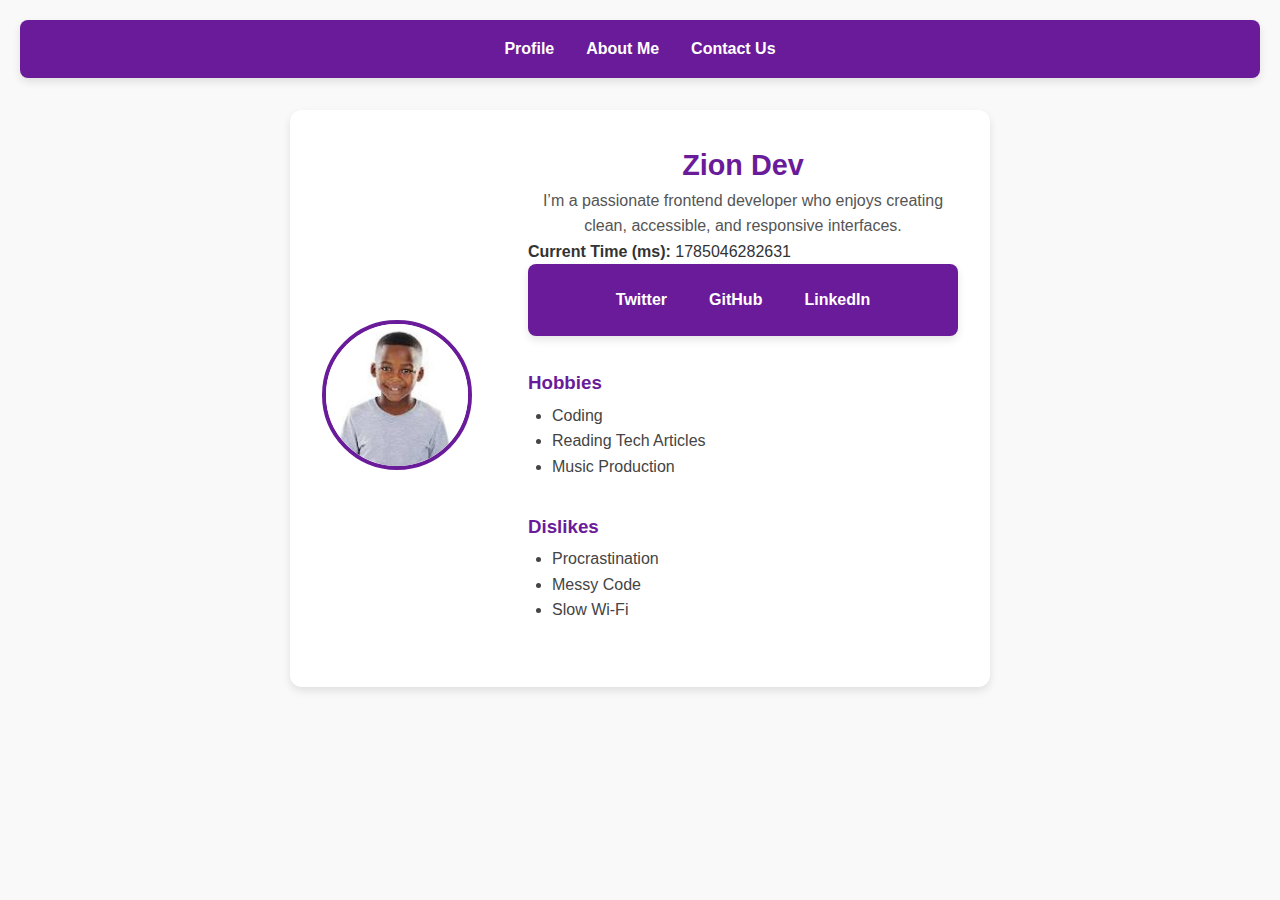
<file: index.html>
<!DOCTYPE html>
<html lang="en">
<head>
  <meta charset="UTF-8" />
  <meta name="viewport" content="width=device-width, initial-scale=1.0" />
  <title>Profile Card | Stage 1</title>

  <link rel="stylesheet" href="style.css" />
  <script src="script.js" defer></script>
</head>

<body>
  <!-- Navigation -->
  <nav>
    <ul>
      <li><a href="index.html">Profile</a></li>
      <li><a href="about.html">About Me</a></li>
      <li><a href="contact.html">Contact Us</a></li>
    </ul>
  </nav>

  <!-- Profile Card -->
  <article data-testid="test-profile-card">
    <figure>
      <img 
        src="[data-uri]" 
        alt="Profile picture of the user" 
        data-testid="test-user-avatar"
      />
    </figure>

    <div>
      <h2 data-testid="test-user-name">Zion Dev</h2>
      <p data-testid="test-user-bio">
        I’m a passionate frontend developer who enjoys creating clean, accessible, and responsive interfaces.
      </p>

      <p>
        <strong>Current Time (ms):</strong>
        <span data-testid="test-user-time"></span>
      </p>

      <nav data-testid="test-user-social-links" aria-label="Social Links">
        <a 
          href="https://twitter.com" 
          target="_blank" 
          rel="noopener noreferrer"
          data-testid="test-user-social-twitter"
        >Twitter</a>

        <a 
          href="https://github.com" 
          target="_blank" 
          rel="noopener noreferrer"
          data-testid="test-user-social-github"
        >GitHub</a>

        <a 
          href="https://linkedin.com" 
          target="_blank" 
          rel="noopener noreferrer"
          data-testid="test-user-social-linkedin"
        >LinkedIn</a>
      </nav>

      <section data-testid="test-user-hobbies">
        <h3>Hobbies</h3>
        <ul>
          <li>Coding</li>
          <li>Reading Tech Articles</li>
          <li>Music Production</li>
        </ul>
      </section>

      <section data-testid="test-user-dislikes">
        <h3>Dislikes</h3>
        <ul>
          <li>Procrastination</li>
          <li>Messy Code</li>
          <li>Slow Wi-Fi</li>
        </ul>
      </section>
    </div>
  </article>
</body>
</html>
</file>
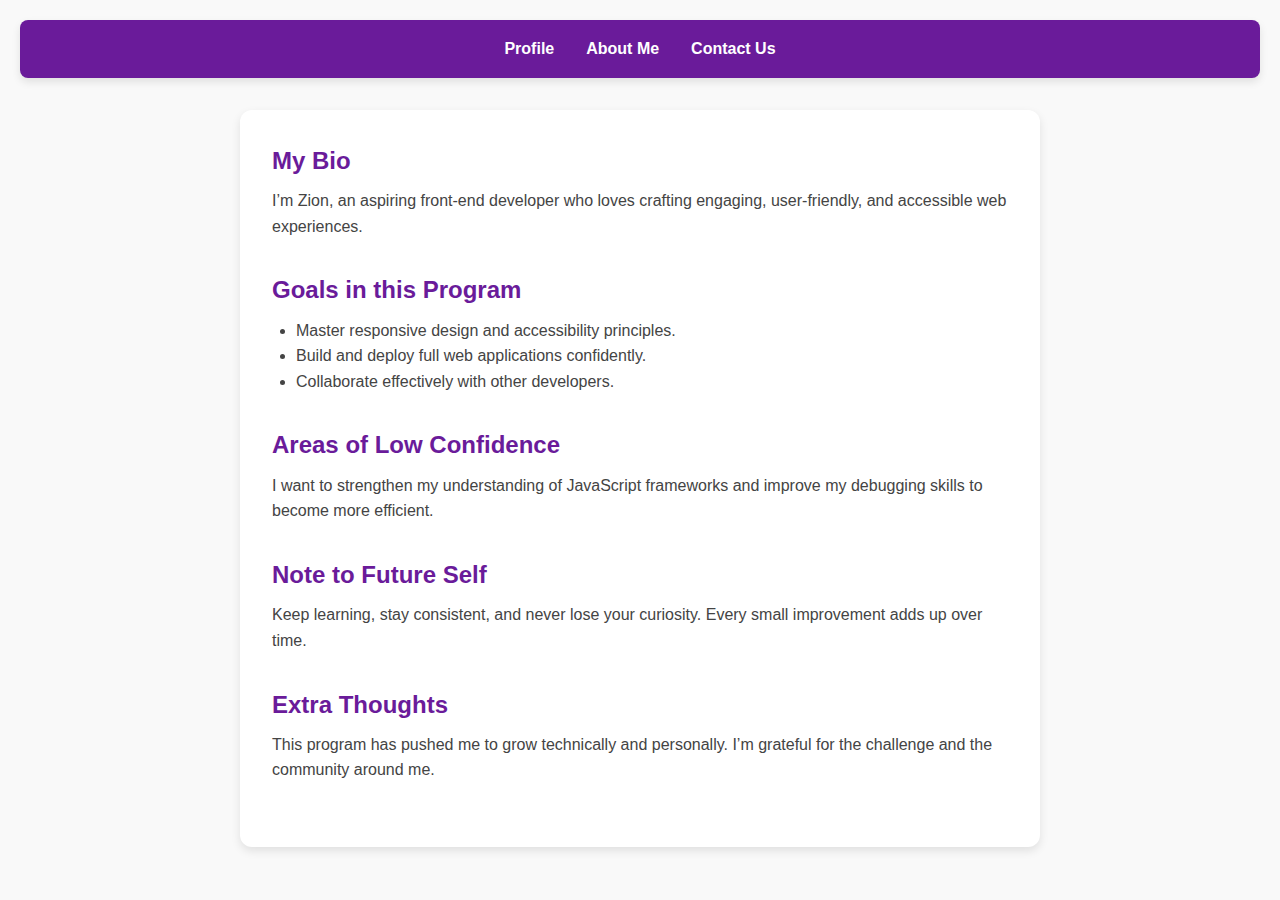
<file: about.html>
<!DOCTYPE html>
<html lang="en">
<head>
  <meta charset="UTF-8" />
  <meta name="viewport" content="width=device-width, initial-scale=1.0" />
  <title>About Me | Profile Card</title>

  <link rel="stylesheet" href="style.css" />
  <script src="script.js" defer></script>
</head>

<body>
  <!-- Navigation -->
  <nav>
    <ul>
      <li><a href="index.html">Profile</a></li>
      <li><a href="about.html">About Me</a></li>
      <li><a href="contact.html">Contact Us</a></li>
    </ul>
  </nav>

  <!-- Main About Page -->
  <main data-testid="test-about-page">
    <section data-testid="test-about-bio">
      <h2>My Bio</h2>
      <p>
        I’m Zion, an aspiring front-end developer who loves crafting engaging, user-friendly, and accessible web experiences.
      </p>
    </section>

    <section data-testid="test-about-goals">
      <h2>Goals in this Program</h2>
      <ul>
        <li>Master responsive design and accessibility principles.</li>
        <li>Build and deploy full web applications confidently.</li>
        <li>Collaborate effectively with other developers.</li>
      </ul>
    </section>

    <section data-testid="test-about-confidence">
      <h2>Areas of Low Confidence</h2>
      <p>
        I want to strengthen my understanding of JavaScript frameworks and improve my debugging skills to become more efficient.
      </p>
    </section>

    <section data-testid="test-about-future-note">
      <h2>Note to Future Self</h2>
      <p>
        Keep learning, stay consistent, and never lose your curiosity. Every small improvement adds up over time.
      </p>
    </section>

    <section data-testid="test-about-extra">
      <h2>Extra Thoughts</h2>
      <p>
        This program has pushed me to grow technically and personally. I’m grateful for the challenge and the community around me.
      </p>
    </section>
  </main>
</body>
</html>
</file>
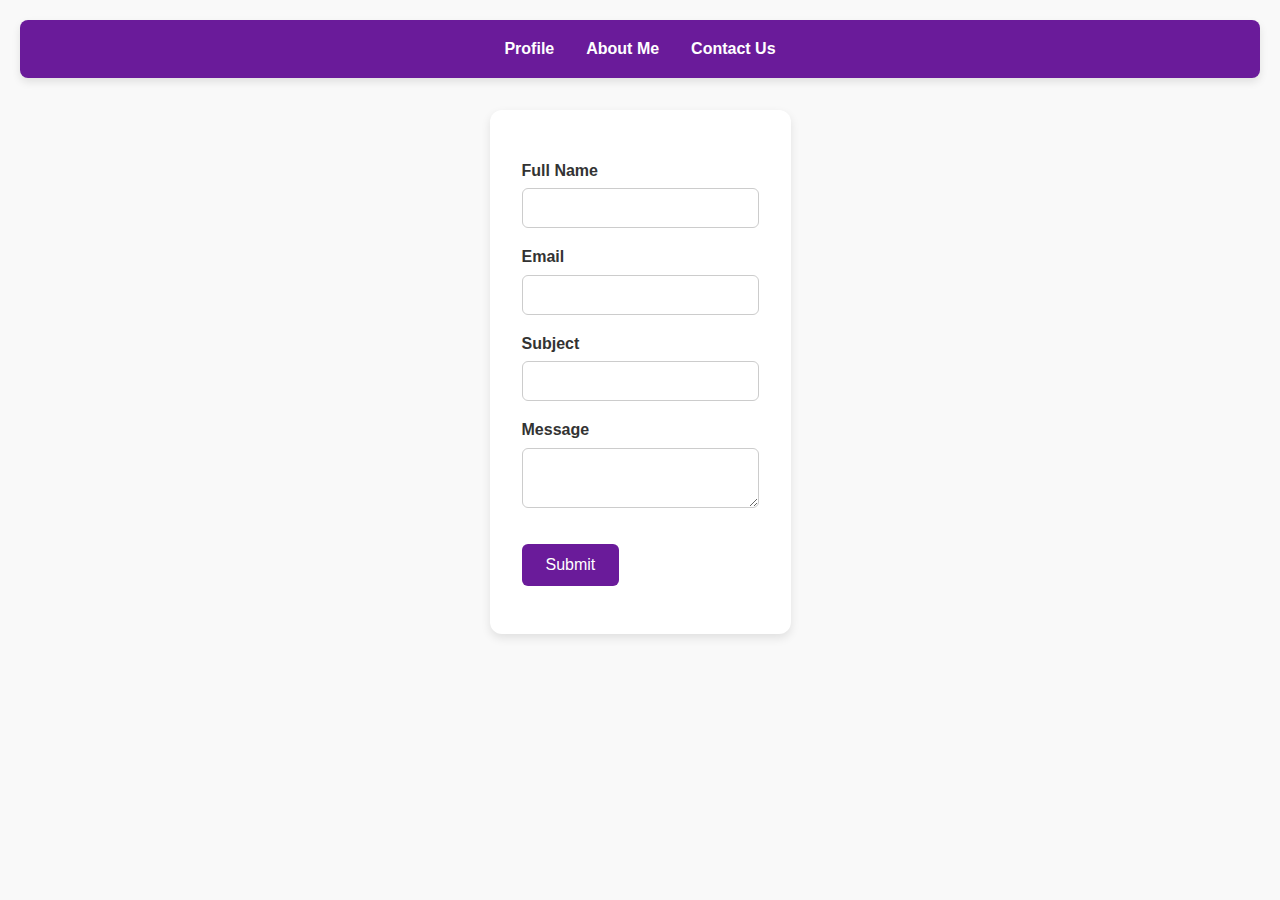
<file: contact.html>
<!DOCTYPE html>
<html lang="en">
<head>
  <meta charset="UTF-8" />
  <meta name="viewport" content="width=device-width, initial-scale=1.0" />
  <title>Contact Us | Profile Card</title>

  <!-- Styles and Scripts -->
  <link rel="stylesheet" href="style.css" />
  <script src="script.js" defer></script>
</head>

<body>
  <!-- Navigation -->
  <nav>
    <ul>
      <li><a href="index.html">Profile</a></li>
      <li><a href="about.html">About Me</a></li>
      <li><a href="contact.html">Contact Us</a></li>
    </ul>
  </nav>

  <!-- Main Content -->
  <main>
    <form data-testid="test-contact-form" aria-label="Contact Us Form">
      <!-- Full Name -->
      <label for="name">Full Name</label>
      <input 
        id="name" 
        name="name"
        data-testid="test-contact-name" 
        type="text" 
        required 
        aria-describedby="error-name"
      />
      <p id="error-name" data-testid="test-contact-error-name" role="alert"></p>

      <!-- Email -->
      <label for="email">Email</label>
      <input 
        id="email" 
        name="email"
        data-testid="test-contact-email" 
        type="email" 
        required 
        aria-describedby="error-email"
      />
      <p id="error-email" data-testid="test-contact-error-email" role="alert"></p>

      <!-- Subject -->
      <label for="subject">Subject</label>
      <input 
        id="subject" 
        name="subject"
        data-testid="test-contact-subject" 
        type="text" 
        required 
        aria-describedby="error-subject"
      />
      <p id="error-subject" data-testid="test-contact-error-subject" role="alert"></p>

      <!-- Message -->
      <label for="message">Message</label>
      <textarea 
        id="message" 
        name="message"
        data-testid="test-contact-message" 
        required 
        minlength="10" 
        aria-describedby="error-message"
      ></textarea>
      <p id="error-message" data-testid="test-contact-error-message" role="alert"></p>

      <!-- Submit -->
      <button type="submit" data-testid="test-contact-submit">Submit</button>

      <!-- Success Message -->
      <p data-testid="test-contact-success" class="success" role="status"></p>
    </form>
  </main>
</body>
</html>
</file>
<file: style.css>
/* =============================
   Global Styles
============================= */
* {
  box-sizing: border-box;
  margin: 0;
  padding: 0;
}

body {
  font-family: 'Segoe UI', Tahoma, Geneva, Verdana, sans-serif;
  background: #f9f9f9;
  color: #333;
  line-height: 1.6;
  display: flex;
  flex-direction: column;
  align-items: center;
  min-height: 100vh;
  padding: 20px;
}

/* =============================
   Navigation
============================= */
nav {
  width: 100%;
  background: #6a1b9a;
  padding: 1rem;
  border-radius: 8px;
  margin-bottom: 2rem;
  box-shadow: 0 4px 8px rgba(0, 0, 0, 0.1);
}

nav ul {
  display: flex;
  justify-content: center;
  align-items: center;
  gap: 2rem;
  list-style: none;
  flex-wrap: wrap;
}

nav a {
  color: #fff;
  text-decoration: none;
  font-weight: 600;
  transition: color 0.3s ease, text-decoration 0.3s ease;
}

nav a:hover,
nav a:focus {
  text-decoration: underline;
  color: #ffd54f;
}

/* =============================
   Profile Card
============================= */
article[data-testid="test-profile-card"] {
  background: #fff;
  padding: 2rem;
  border-radius: 12px;
  box-shadow: 0 4px 8px rgba(0, 0, 0, 0.1);
  max-width: 700px;
  width: 100%;
  display: flex;
  flex-direction: column;
  align-items: center;
  gap: 1.5rem;
  transition: transform 0.3s ease;
}

article[data-testid="test-profile-card"]:hover {
  transform: translateY(-5px);
}

figure {
  margin: 0;
}

img[data-testid="test-user-avatar"] {
  width: 150px;
  height: 150px;
  border-radius: 50%;
  object-fit: cover;
  border: 4px solid #6a1b9a;
}

[data-testid="test-user-name"] {
  font-size: 1.8rem;
  font-weight: bold;
  color: #6a1b9a;
  text-align: center;
}

[data-testid="test-user-bio"] {
  text-align: center;
  max-width: 500px;
  color: #555;
}

[data-testid="test-user-social-links"] {
  display: flex;
  justify-content: center;
  gap: 1rem;
  flex-wrap: wrap;
}

[data-testid="test-user-social-links"] a {

  font-weight: 600;
  text-decoration: none;
  border: 1px solid #6a1b9a;
  padding: 6px 12px;
  border-radius: 6px;
  transition: background 0.3s ease, color 0.3s ease;
}

[data-testid="test-user-social-links"] a:hover {
  
  color: #fff;
}

[data-testid="test-user-hobbies"],
[data-testid="test-user-dislikes"] {
  width: 100%;
}

[data-testid="test-user-hobbies"] h3,
[data-testid="test-user-dislikes"] h3 {
  color: #6a1b9a;
  margin-bottom: 0.3rem;
}

/* =============================
   Contact Page
============================= */
form {
  background: #fff;
  padding: 2rem;
  border-radius: 12px;
  max-width: 600px;
  width: 100%;
  box-shadow: 0 4px 10px rgba(0, 0, 0, 0.1);
}

form label {
  display: block;
  margin-top: 1rem;
  font-weight: 600;
}

form input,
form textarea {
  width: 100%;
  padding: 10px;
  margin-top: 5px;
  border-radius: 6px;
  border: 1px solid #ccc;
  font-size: 1rem;
  transition: border-color 0.3s ease;
}

form input:focus,
form textarea:focus {
  border-color: #6a1b9a;
  outline: none;
}

form button {
  background: #6a1b9a;
  color: #fff;
  border: none;
  padding: 0.75rem 1.5rem;
  border-radius: 6px;
  font-size: 1rem;
  margin-top: 1.5rem;
  cursor: pointer;
  transition: background 0.3s ease;
}

form button:hover {
  background: #4a0072;
}

p[data-testid^="test-contact-error"] {
  color: #c62828;
  font-size: 0.9rem;
  margin-top: 4px;
}

.success {
  color: #2e7d32;
  margin-top: 1rem;
  font-weight: 600;
}

/* =============================
   About Page
============================= */
main[data-testid="test-about-page"] {
  background: #fff;
  padding: 2rem;
  border-radius: 12px;
  box-shadow: 0 4px 10px rgba(0, 0, 0, 0.1);
  max-width: 800px;
  width: 100%;
}

section {
  margin-bottom: 2rem;
}

section h2 {
  color: #6a1b9a;
  margin-bottom: 0.5rem;
}

section p,
section ul {
  color: #444;
}

section ul {
  padding-left: 1.5rem;
  list-style: disc;
}

/* =============================
   Responsive
============================= */
@media (min-width: 768px) {
  article[data-testid="test-profile-card"] {
    flex-direction: row;
    justify-content: flex-start;
    align-items: center;
    text-align: left;
  }

  figure {
    margin-right: 2rem;
  }
}

@media (max-width: 480px) {
  nav ul {
    gap: 1rem;
  }

  img[data-testid="test-user-avatar"] {
    width: 120px;
    height: 120px;
  }

  [data-testid="test-user-name"] {
    font-size: 1.5rem;
  }
}
</file>
